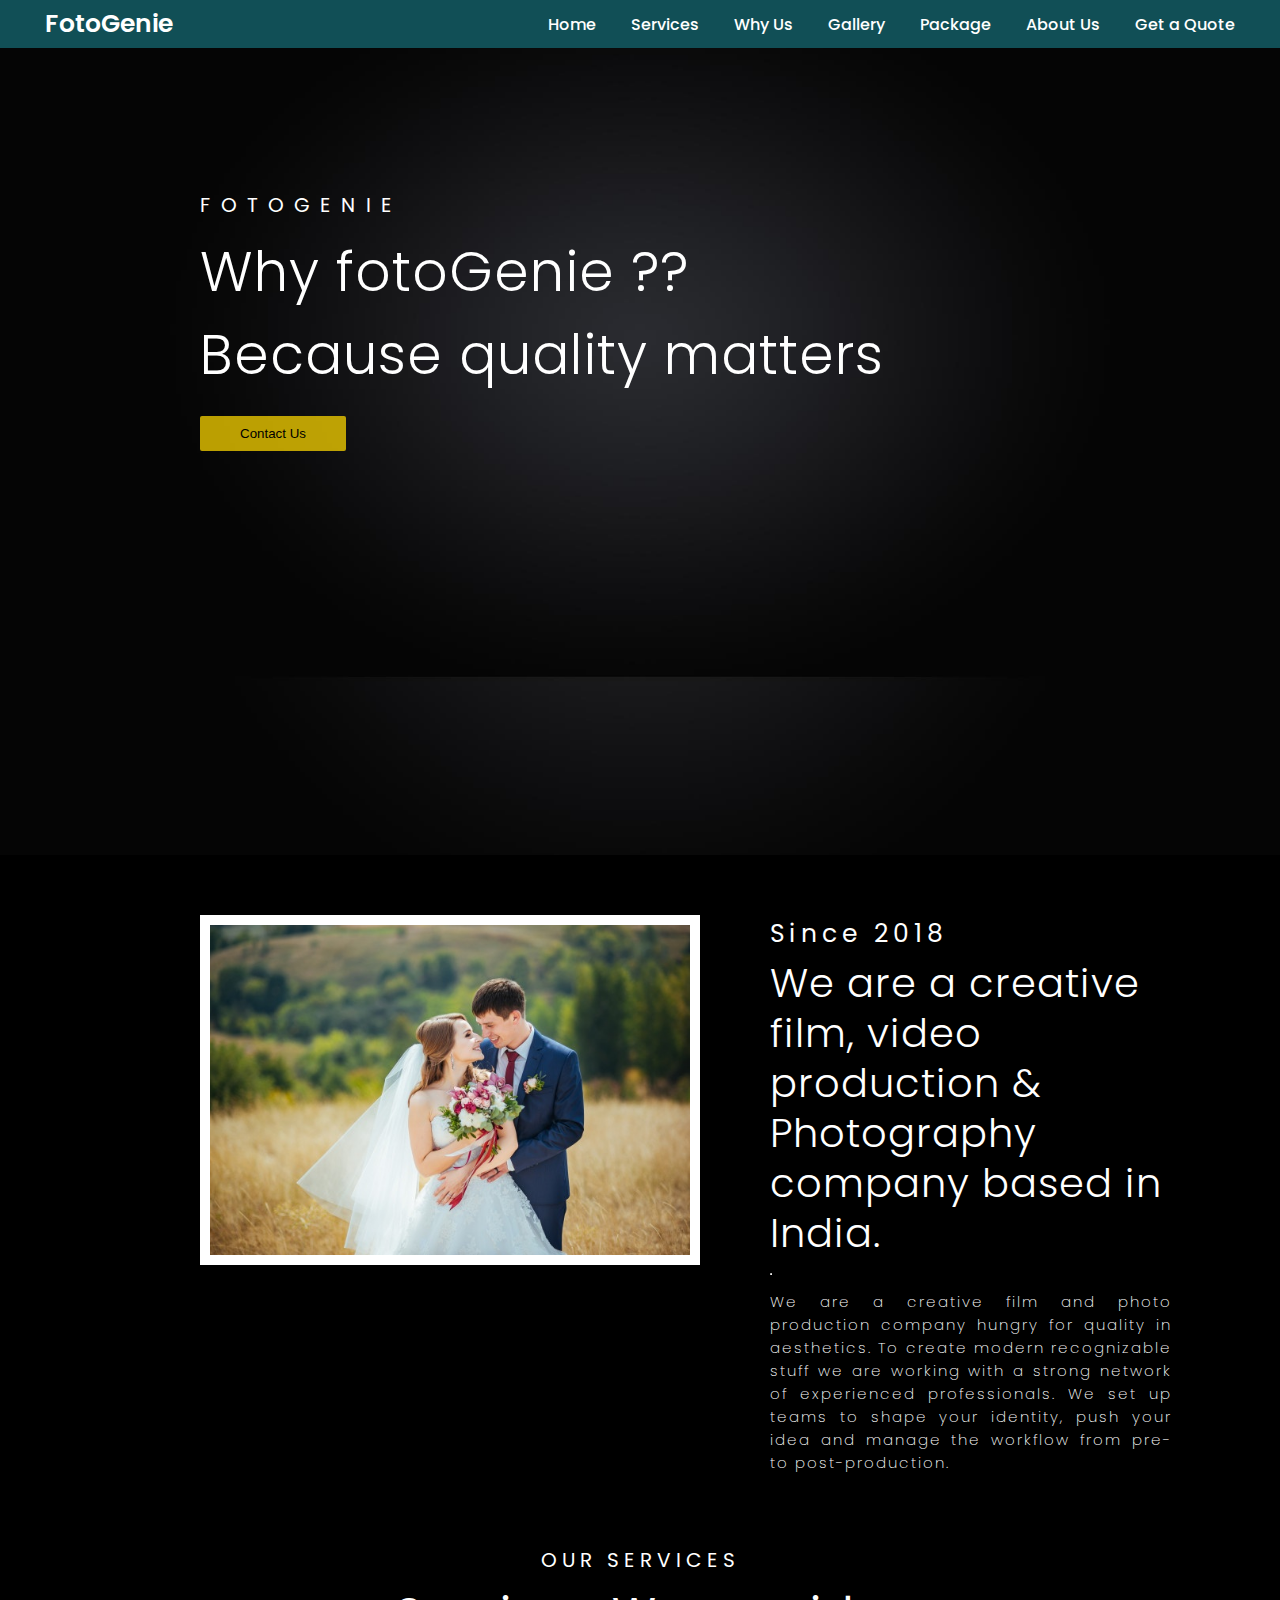
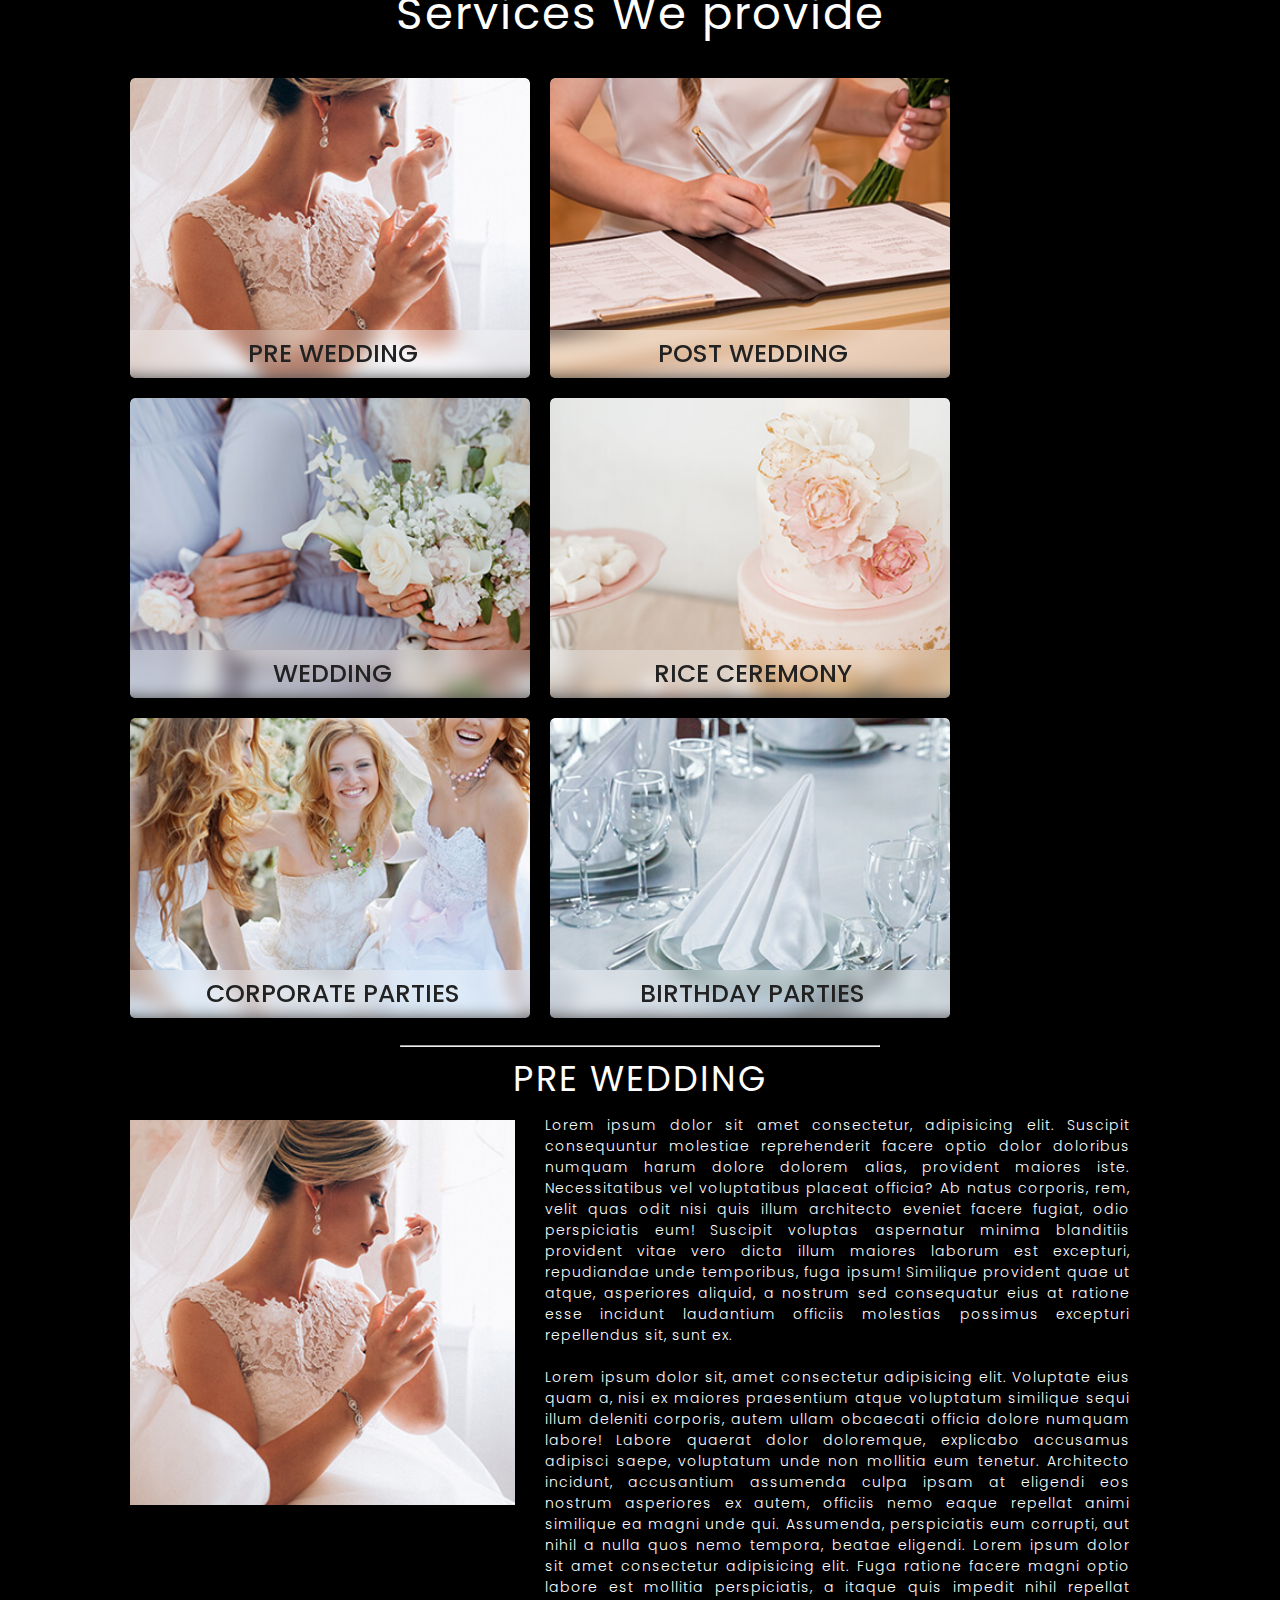
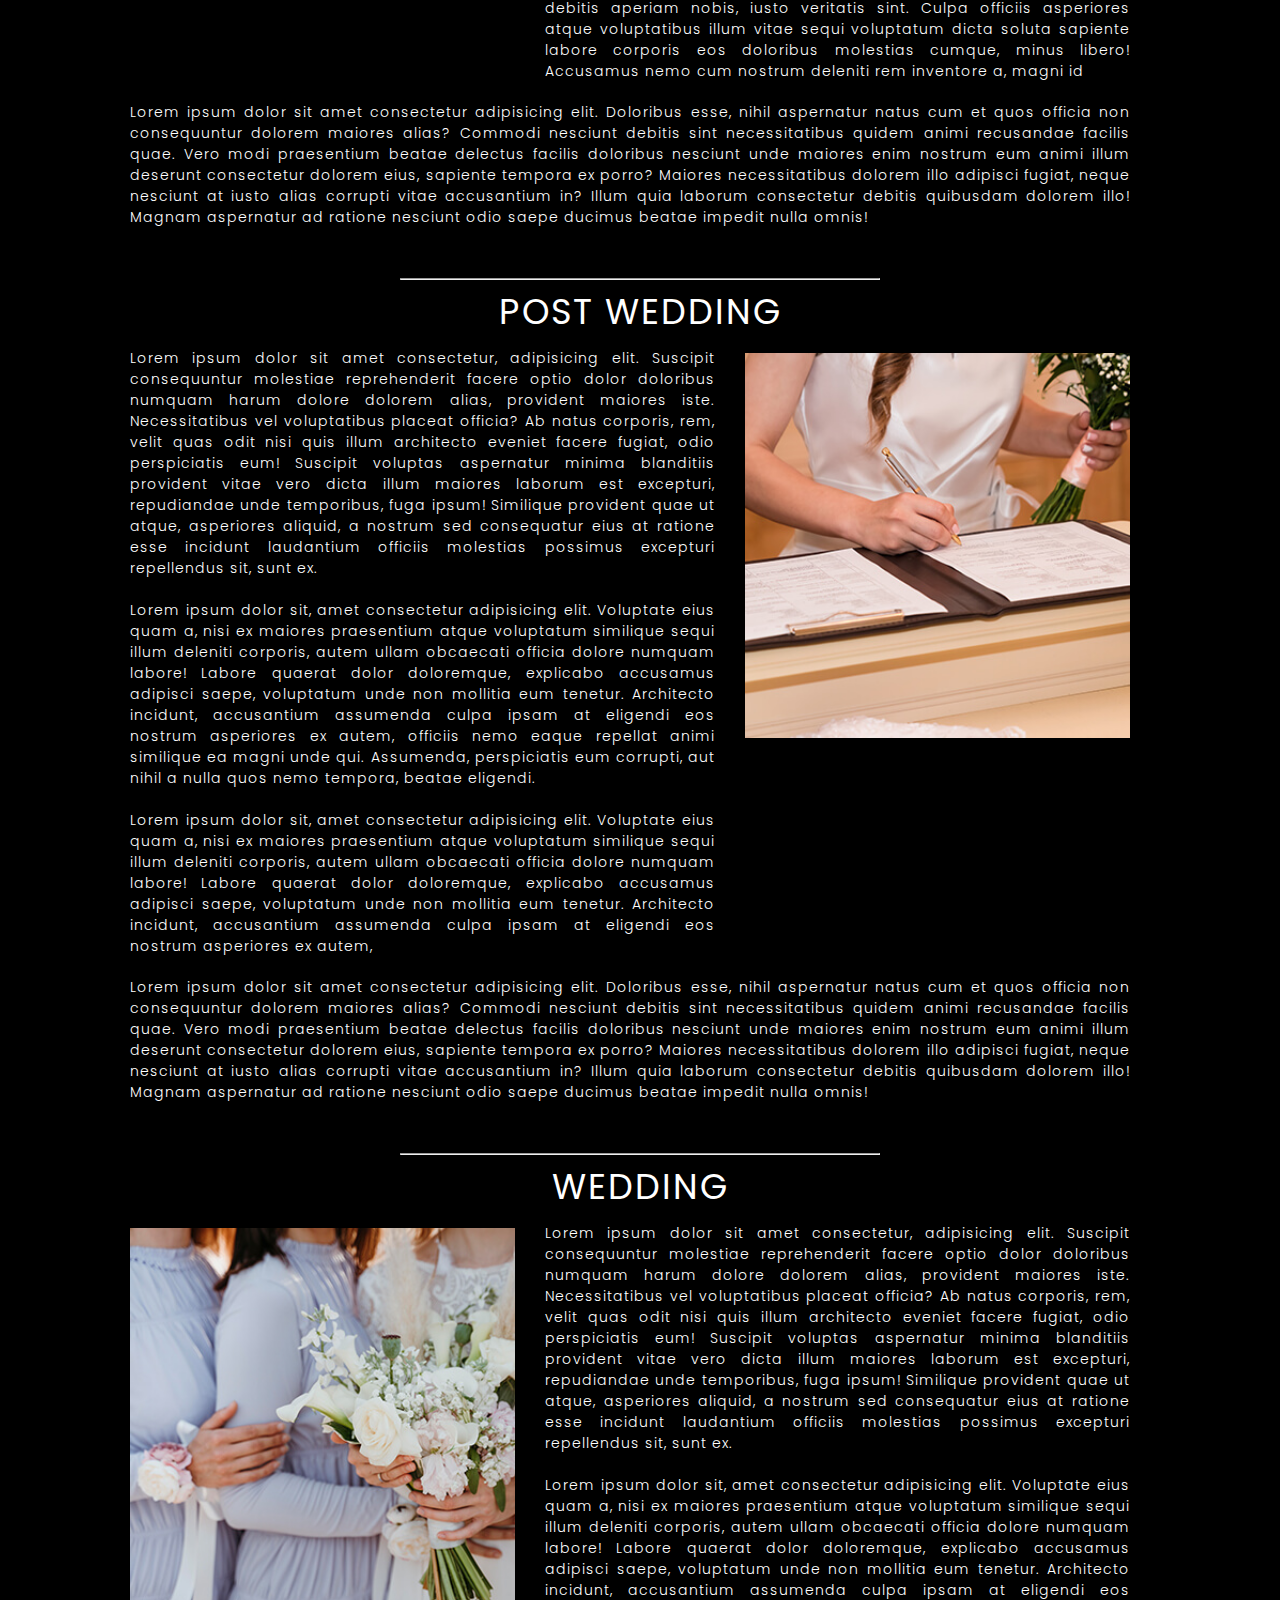
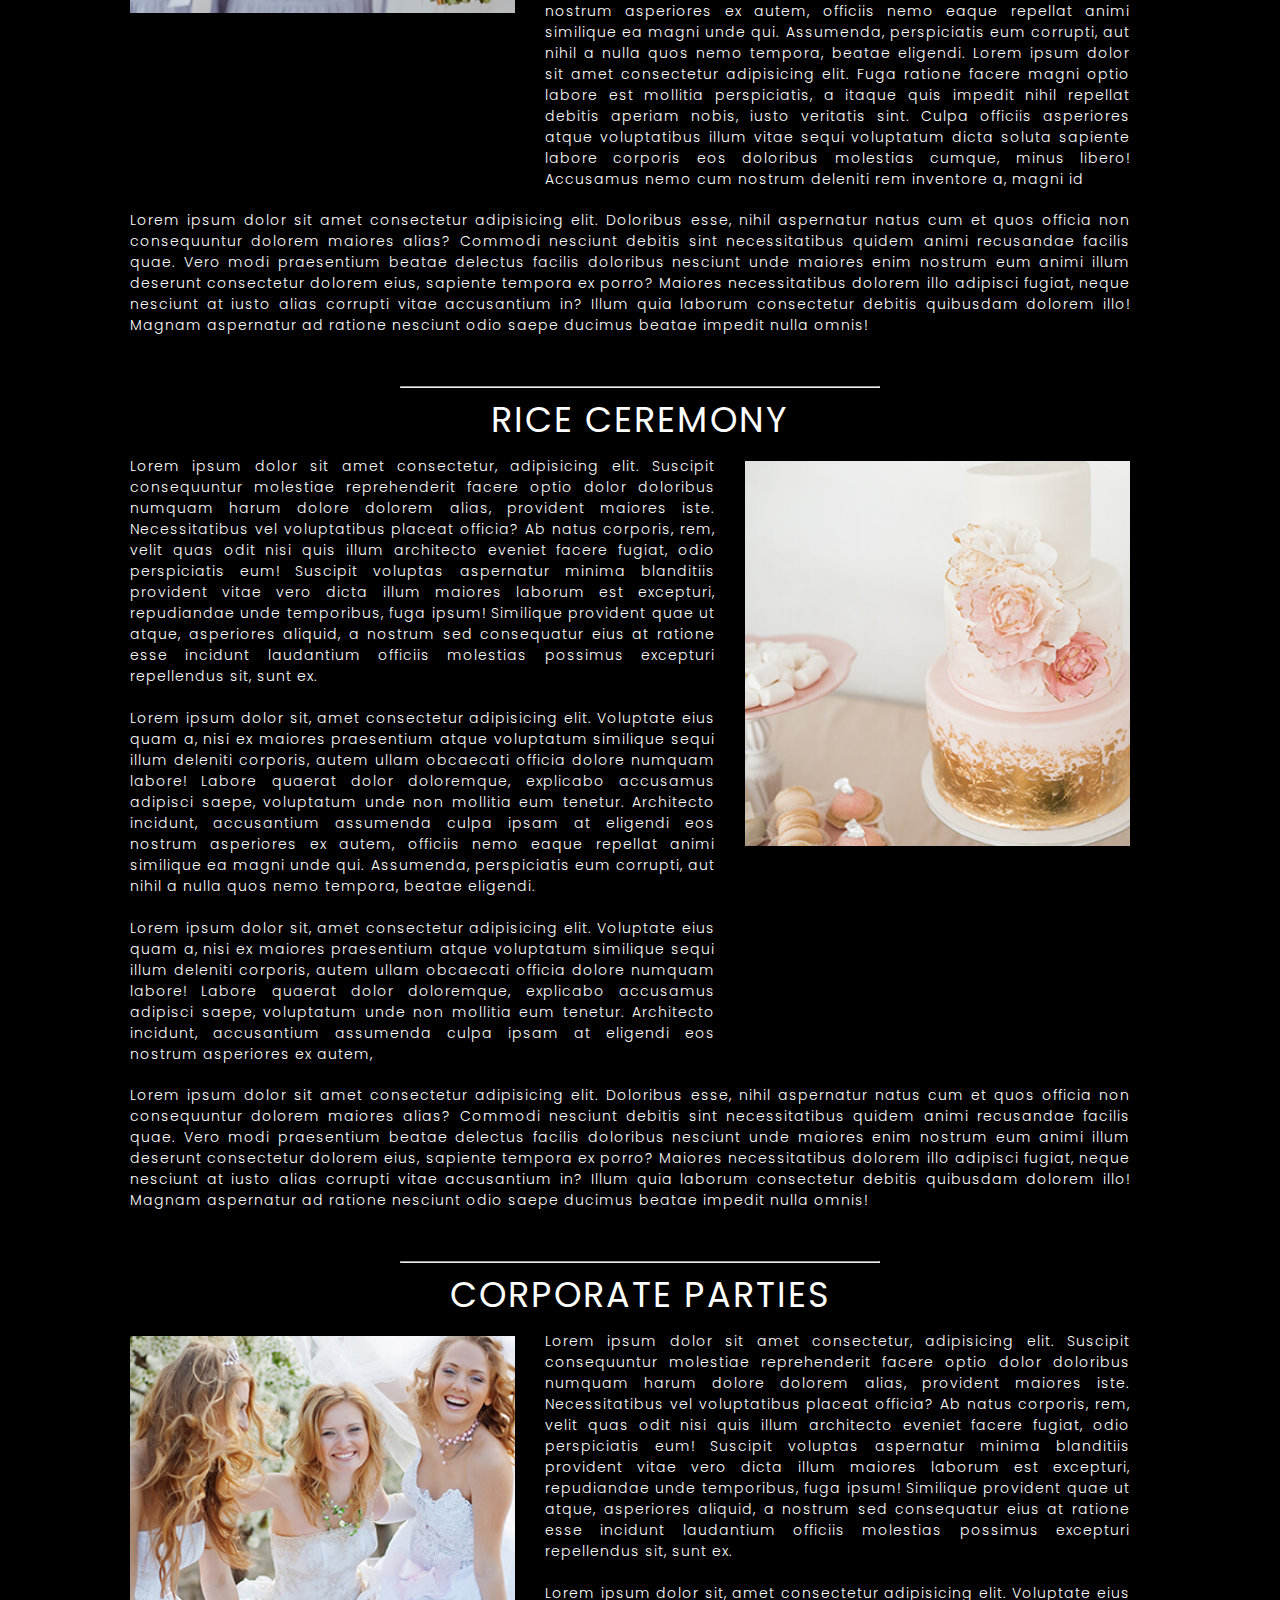
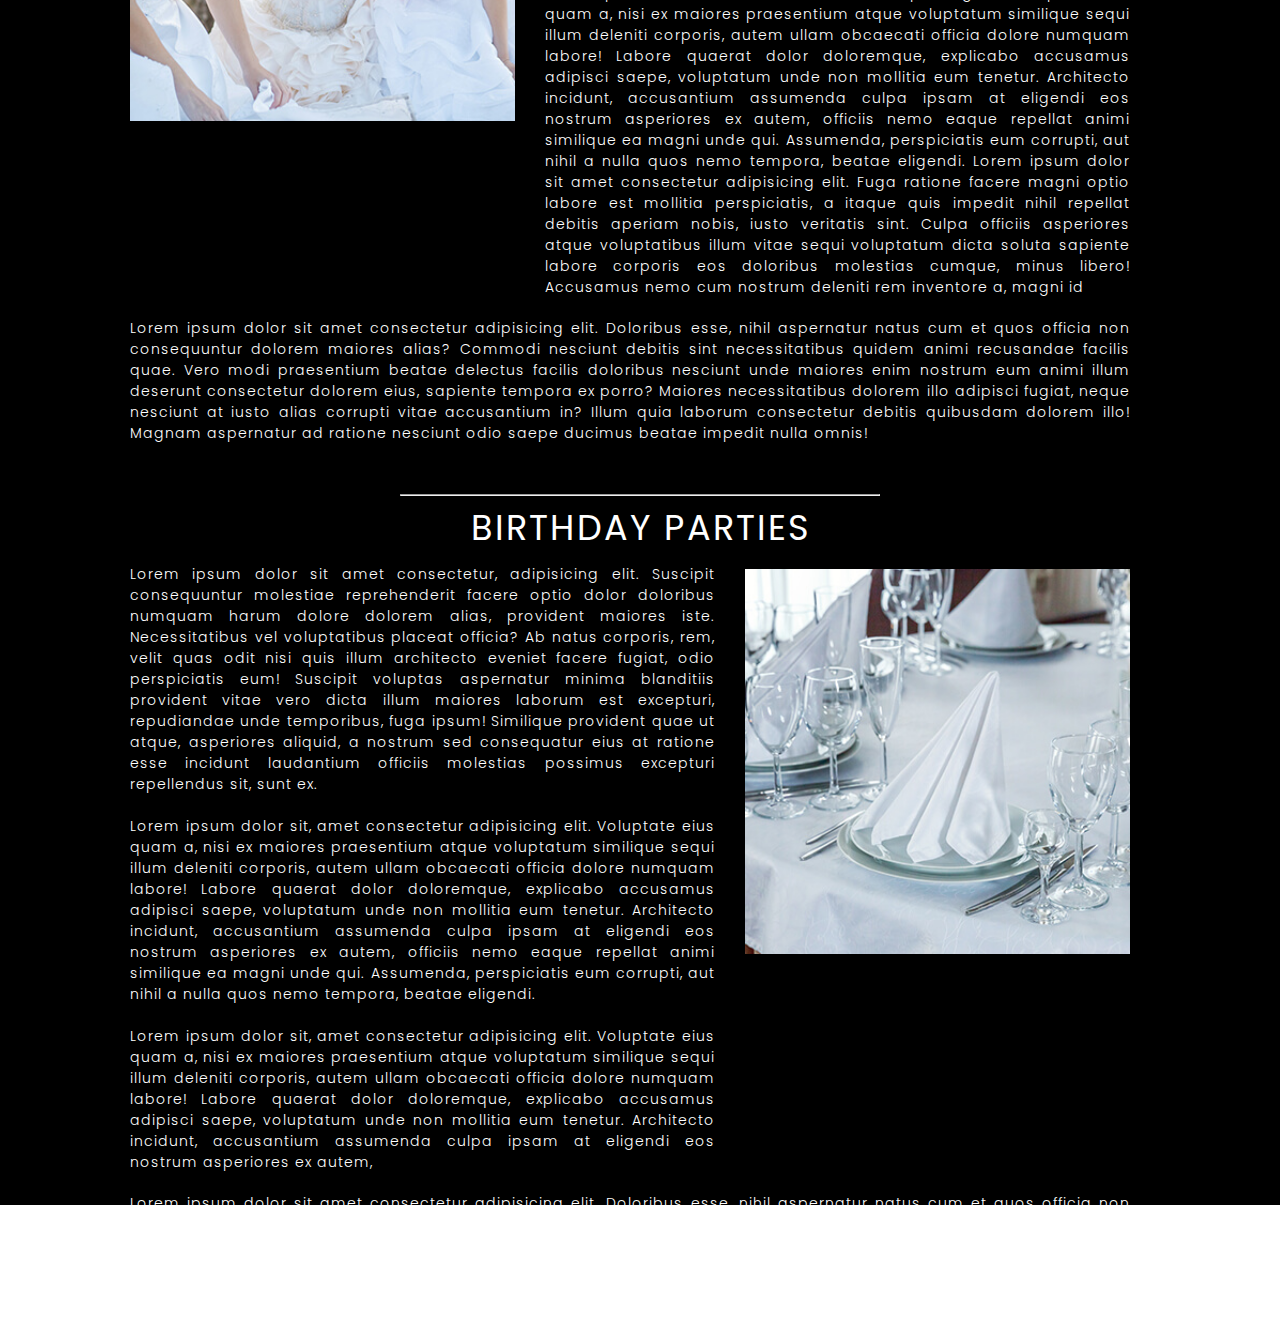
<file: services.html>
<!DOCTYPE html>
<html lang="en">
<head>
    <meta charset="UTF-8">
    <meta http-equiv="X-UA-Compatible" content="IE=edge">
    <meta name="viewport" content="width=device-width, initial-scale=1.0">
    <title>Home Page</title>
    <link rel="stylesheet" href="https://cdnjs.cloudflare.com/ajax/libs/font-awesome/6.4.0/css/all.min.css">
    <link rel="stylesheet" href="https://cdn.jsdelivr.net/npm/swiper@9/swiper-bundle.min.css" />
    <link rel="stylesheet" href="css/style.css">
    <link rel="stylesheet" href="https://unpkg.com/aos@next/dist/aos.css" />
</head>
<body>

    <!-- starting navbar -->

    <nav class="navbar">
        <div class="content">
            <div class="logo"><a href="index.html">FotoGenie</a></div>
            <ul class="menu-list">
                <div class="icon cancel-btn">
                    <i class="fas fa-times"></i>
                </div>
                <li><a href="index.html">Home</a></li>
                <li><a href="services.html">Services</a></li>
                <li><a href="why.html">Why Us</a></li>
                <li><a href="gallery.html">Gallery</a></li>
                <li><a href="package.html">Package</a></li>
                <!-- <li><a href="#">Our Story</a></li> -->
                <li><a href="about.html">About Us</a></li>
                <li><a href="#">Get a Quote</a></li>
            </ul>
            <div class="icon menu-btn">
                <i class="fas fa-bars"></i>
            </div>
        </div>
    </nav>

    <!-- end of navbar -->

    <!-- start intro section -->

    <div class="intro-section">

        <div class="intro-content">
            <p>fotoGenie</p>
            <h1>Why fotoGenie ?? <br> Because quality matters</h1>
            <button>Contact Us</button>
        </div>
        

    </div>

    <!-- end of intro section  -->

    <!-- start of short brief -->

    <div class="short-brief">
        <div class="left-image-br">
            <img src="images/port-img-3.jpg" alt="">
        </div>

        <div class="right-text">
            <p>Since 2018</p>
            <h1>We are a creative film, video production & Photography company based in India.</h1>
            <hr>
            <h4>We are a creative film and photo production company hungry for quality in aesthetics. To create modern recognizable stuff we are working with a strong network of experienced professionals. We set up teams to shape your identity, push your idea and manage the workflow from pre- to post-production.</h4>
        </div>
    </div>

    <!-- end of short brief -->

    <!-- start service summary -->

    <div class="services">
        <p class="paragraph">our services</p>
        <h1 class="header">Services We provide</h1>
        <div class="service-gallery">

            <div class="swiper-slide slide">
                <img src="images/service-1.jpg" alt="">
                <div class="content">
                    <h3>pre wedding</h3>
                    <p>Lorem ipsum dolor, sit amet consectetur adipisicing elit. 
                        Magnam magni sapiente molestias nostrum ipsa odit 
                        tempora vitae neque aperiam natus!</p>
                </div>
            </div>

            <div class="swiper-slide slide">
                <img src="images/service-2.jpg" alt="">
                <div class="content">
                    <h3>post wedding</h3>
                    <p>Lorem ipsum dolor, sit amet consectetur adipisicing elit. 
                        Magnam magni sapiente molestias nostrum ipsa odit 
                        tempora vitae neque aperiam natus!</p>
                </div>
            </div>

            <div class="swiper-slide slide">
                <img src="images/service-3.jpg" alt="">
                <div class="content">
                    <h3>wedding</h3>
                    <p>Lorem ipsum dolor, sit amet consectetur adipisicing elit. 
                        Magnam magni sapiente molestias nostrum ipsa odit 
                        tempora vitae neque aperiam natus!</p>
                </div>
            </div>


            <div class="swiper-slide slide">
                <img src="images/service-4.jpg" alt="">
                <div class="content">
                    <h3>rice ceremony</h3>
                    <p>Lorem ipsum dolor, sit amet consectetur adipisicing elit. 
                        Magnam magni sapiente molestias nostrum ipsa odit 
                        tempora vitae neque aperiam natus!</p>
                </div>
            </div>

            
            <div class="swiper-slide slide">
                <img src="images/service-5.jpg" alt="">
                <div class="content">
                    <h3>corporate parties</h3>
                    <p>Lorem ipsum dolor, sit amet consectetur adipisicing elit. 
                        Magnam magni sapiente molestias nostrum ipsa odit 
                        tempora vitae neque aperiam natus!</p>
                </div>
            </div>

            <div class="swiper-slide slide">
                <img src="images/service-6.jpg" alt="">
                <div class="content">
                    <h3>birthday parties</h3>
                    <p>Lorem ipsum dolor, sit amet consectetur adipisicing elit. 
                        Magnam magni sapiente molestias nostrum ipsa odit 
                        tempora vitae neque aperiam natus!</p>
                </div>
            </div>

        </div>
    </div>

    <!-- end of service summary -->

    <!-- start service details -->
    
    <div class="service-details">


        <div class="pre-wedding divider">
            <hr>
            <div class="left-heading">
                <p>pre wedding</p>
            </div>
            <div class="left-image-text">
                <img src="images/service-1.jpg" alt="">
                <h5>Lorem ipsum dolor sit amet consectetur, adipisicing elit. Suscipit consequuntur molestiae reprehenderit facere optio dolor doloribus numquam harum dolore dolorem alias, provident maiores iste. Necessitatibus vel voluptatibus placeat officia? Ab natus corporis, rem, velit quas odit nisi quis illum architecto eveniet facere fugiat, odio perspiciatis eum! Suscipit voluptas aspernatur minima blanditiis provident vitae vero dicta illum maiores laborum est excepturi, repudiandae unde temporibus, fuga ipsum! Similique provident quae ut atque, asperiores aliquid, a nostrum sed consequatur eius at ratione esse incidunt laudantium officiis molestias possimus excepturi repellendus sit, sunt ex.
                    <br>
                    <br>
                    Lorem ipsum dolor sit, amet consectetur adipisicing elit. Voluptate eius quam a, nisi ex maiores praesentium atque voluptatum similique sequi illum deleniti corporis, autem ullam obcaecati officia dolore numquam labore! Labore quaerat dolor doloremque, explicabo accusamus adipisci saepe, voluptatum unde non mollitia eum tenetur. Architecto incidunt, accusantium assumenda culpa ipsam at eligendi eos nostrum asperiores ex autem, officiis nemo eaque repellat animi similique ea magni unde qui. Assumenda, perspiciatis eum corrupti, aut nihil a nulla quos nemo tempora, beatae eligendi. Lorem ipsum dolor sit amet consectetur adipisicing elit. Fuga ratione facere magni optio labore est mollitia perspiciatis, a itaque quis impedit nihil repellat debitis aperiam nobis, iusto veritatis sint. Culpa officiis asperiores atque voluptatibus illum vitae sequi voluptatum dicta soluta sapiente labore corporis eos doloribus molestias cumque, minus libero! Accusamus nemo cum nostrum deleniti rem inventore a, magni id 
                
                </h5>
            </div>

            <div class="left-footer">
                <h5>Lorem ipsum dolor sit amet consectetur adipisicing elit. Doloribus esse, nihil aspernatur natus cum et quos officia non consequuntur dolorem maiores alias? Commodi nesciunt debitis sint necessitatibus quidem animi recusandae facilis quae. Vero modi praesentium beatae delectus facilis doloribus nesciunt unde maiores enim nostrum eum animi illum deserunt consectetur dolorem eius, sapiente tempora ex porro? Maiores necessitatibus dolorem illo adipisci fugiat, neque nesciunt at iusto alias corrupti vitae accusantium in? Illum quia laborum consectetur debitis quibusdam dolorem illo! Magnam aspernatur ad ratione nesciunt odio saepe ducimus beatae impedit nulla omnis!</h5>
            </div>
        </div>

        <div class="post-wedding divider">
            <hr>
            <div class="right-heading">
                <p>post wedding</p>
            </div>
            <div class="right-image-text">
                
                <h5>Lorem ipsum dolor sit amet consectetur, adipisicing elit. Suscipit consequuntur molestiae reprehenderit facere optio dolor doloribus numquam harum dolore dolorem alias, provident maiores iste. Necessitatibus vel voluptatibus placeat officia? Ab natus corporis, rem, velit quas odit nisi quis illum architecto eveniet facere fugiat, odio perspiciatis eum! Suscipit voluptas aspernatur minima blanditiis provident vitae vero dicta illum maiores laborum est excepturi, repudiandae unde temporibus, fuga ipsum! Similique provident quae ut atque, asperiores aliquid, a nostrum sed consequatur eius at ratione esse incidunt laudantium officiis molestias possimus excepturi repellendus sit, sunt ex.
                    <br>
                    <br>
                    Lorem ipsum dolor sit, amet consectetur adipisicing elit. Voluptate eius quam a, nisi ex maiores praesentium atque voluptatum similique sequi illum deleniti corporis, autem ullam obcaecati officia dolore numquam labore! Labore quaerat dolor doloremque, explicabo accusamus adipisci saepe, voluptatum unde non mollitia eum tenetur. Architecto incidunt, accusantium assumenda culpa ipsam at eligendi eos nostrum asperiores ex autem, officiis nemo eaque repellat animi similique ea magni unde qui. Assumenda, perspiciatis eum corrupti, aut nihil a nulla quos nemo tempora, beatae eligendi.

                    <br>
                    <br>
                    Lorem ipsum dolor sit, amet consectetur adipisicing elit. Voluptate eius quam a, nisi ex maiores praesentium atque voluptatum similique sequi illum deleniti corporis, autem ullam obcaecati officia dolore numquam labore! Labore quaerat dolor doloremque, explicabo accusamus adipisci saepe, voluptatum unde non mollitia eum tenetur. Architecto incidunt, accusantium assumenda culpa ipsam at eligendi eos nostrum asperiores ex autem, 
                
                </h5>

                <img src="images/service-2.jpg" alt="">

            </div>

            <div class="right-footer">
                <h5>Lorem ipsum dolor sit amet consectetur adipisicing elit. Doloribus esse, nihil aspernatur natus cum et quos officia non consequuntur dolorem maiores alias? Commodi nesciunt debitis sint necessitatibus quidem animi recusandae facilis quae. Vero modi praesentium beatae delectus facilis doloribus nesciunt unde maiores enim nostrum eum animi illum deserunt consectetur dolorem eius, sapiente tempora ex porro? Maiores necessitatibus dolorem illo adipisci fugiat, neque nesciunt at iusto alias corrupti vitae accusantium in? Illum quia laborum consectetur debitis quibusdam dolorem illo! Magnam aspernatur ad ratione nesciunt odio saepe ducimus beatae impedit nulla omnis!</h5>
            </div>
        </div>

        
        <div class="pre-wedding divider">
            <hr>
            <div class="left-heading">
                <p>wedding</p>
            </div>
            <div class="left-image-text">
                <img src="images/service-3.jpg" alt="">
                <h5>Lorem ipsum dolor sit amet consectetur, adipisicing elit. Suscipit consequuntur molestiae reprehenderit facere optio dolor doloribus numquam harum dolore dolorem alias, provident maiores iste. Necessitatibus vel voluptatibus placeat officia? Ab natus corporis, rem, velit quas odit nisi quis illum architecto eveniet facere fugiat, odio perspiciatis eum! Suscipit voluptas aspernatur minima blanditiis provident vitae vero dicta illum maiores laborum est excepturi, repudiandae unde temporibus, fuga ipsum! Similique provident quae ut atque, asperiores aliquid, a nostrum sed consequatur eius at ratione esse incidunt laudantium officiis molestias possimus excepturi repellendus sit, sunt ex.
                    <br>
                    <br>
                    Lorem ipsum dolor sit, amet consectetur adipisicing elit. Voluptate eius quam a, nisi ex maiores praesentium atque voluptatum similique sequi illum deleniti corporis, autem ullam obcaecati officia dolore numquam labore! Labore quaerat dolor doloremque, explicabo accusamus adipisci saepe, voluptatum unde non mollitia eum tenetur. Architecto incidunt, accusantium assumenda culpa ipsam at eligendi eos nostrum asperiores ex autem, officiis nemo eaque repellat animi similique ea magni unde qui. Assumenda, perspiciatis eum corrupti, aut nihil a nulla quos nemo tempora, beatae eligendi. Lorem ipsum dolor sit amet consectetur adipisicing elit. Fuga ratione facere magni optio labore est mollitia perspiciatis, a itaque quis impedit nihil repellat debitis aperiam nobis, iusto veritatis sint. Culpa officiis asperiores atque voluptatibus illum vitae sequi voluptatum dicta soluta sapiente labore corporis eos doloribus molestias cumque, minus libero! Accusamus nemo cum nostrum deleniti rem inventore a, magni id 
                
                </h5>
            </div>

            <div class="left-footer">
                <h5>Lorem ipsum dolor sit amet consectetur adipisicing elit. Doloribus esse, nihil aspernatur natus cum et quos officia non consequuntur dolorem maiores alias? Commodi nesciunt debitis sint necessitatibus quidem animi recusandae facilis quae. Vero modi praesentium beatae delectus facilis doloribus nesciunt unde maiores enim nostrum eum animi illum deserunt consectetur dolorem eius, sapiente tempora ex porro? Maiores necessitatibus dolorem illo adipisci fugiat, neque nesciunt at iusto alias corrupti vitae accusantium in? Illum quia laborum consectetur debitis quibusdam dolorem illo! Magnam aspernatur ad ratione nesciunt odio saepe ducimus beatae impedit nulla omnis!</h5>
            </div>
        </div>

        <div class="post-wedding divider">
            <hr>
            <div class="right-heading">
                <p>rice ceremony</p>
            </div>
            <div class="right-image-text">
                
                <h5>Lorem ipsum dolor sit amet consectetur, adipisicing elit. Suscipit consequuntur molestiae reprehenderit facere optio dolor doloribus numquam harum dolore dolorem alias, provident maiores iste. Necessitatibus vel voluptatibus placeat officia? Ab natus corporis, rem, velit quas odit nisi quis illum architecto eveniet facere fugiat, odio perspiciatis eum! Suscipit voluptas aspernatur minima blanditiis provident vitae vero dicta illum maiores laborum est excepturi, repudiandae unde temporibus, fuga ipsum! Similique provident quae ut atque, asperiores aliquid, a nostrum sed consequatur eius at ratione esse incidunt laudantium officiis molestias possimus excepturi repellendus sit, sunt ex.
                    <br>
                    <br>
                    Lorem ipsum dolor sit, amet consectetur adipisicing elit. Voluptate eius quam a, nisi ex maiores praesentium atque voluptatum similique sequi illum deleniti corporis, autem ullam obcaecati officia dolore numquam labore! Labore quaerat dolor doloremque, explicabo accusamus adipisci saepe, voluptatum unde non mollitia eum tenetur. Architecto incidunt, accusantium assumenda culpa ipsam at eligendi eos nostrum asperiores ex autem, officiis nemo eaque repellat animi similique ea magni unde qui. Assumenda, perspiciatis eum corrupti, aut nihil a nulla quos nemo tempora, beatae eligendi.

                    <br>
                    <br>
                    Lorem ipsum dolor sit, amet consectetur adipisicing elit. Voluptate eius quam a, nisi ex maiores praesentium atque voluptatum similique sequi illum deleniti corporis, autem ullam obcaecati officia dolore numquam labore! Labore quaerat dolor doloremque, explicabo accusamus adipisci saepe, voluptatum unde non mollitia eum tenetur. Architecto incidunt, accusantium assumenda culpa ipsam at eligendi eos nostrum asperiores ex autem, 
                
                </h5>

                <img src="images/service-4.jpg" alt="">

            </div>

            <div class="right-footer">
                <h5>Lorem ipsum dolor sit amet consectetur adipisicing elit. Doloribus esse, nihil aspernatur natus cum et quos officia non consequuntur dolorem maiores alias? Commodi nesciunt debitis sint necessitatibus quidem animi recusandae facilis quae. Vero modi praesentium beatae delectus facilis doloribus nesciunt unde maiores enim nostrum eum animi illum deserunt consectetur dolorem eius, sapiente tempora ex porro? Maiores necessitatibus dolorem illo adipisci fugiat, neque nesciunt at iusto alias corrupti vitae accusantium in? Illum quia laborum consectetur debitis quibusdam dolorem illo! Magnam aspernatur ad ratione nesciunt odio saepe ducimus beatae impedit nulla omnis!</h5>
            </div>
        </div>

        
        <div class="pre-wedding divider">
            <hr>
            <div class="left-heading">
                <p>corporate parties</p>
            </div>
            <div class="left-image-text">
                <img src="images/service-5.jpg" alt="">
                <h5>Lorem ipsum dolor sit amet consectetur, adipisicing elit. Suscipit consequuntur molestiae reprehenderit facere optio dolor doloribus numquam harum dolore dolorem alias, provident maiores iste. Necessitatibus vel voluptatibus placeat officia? Ab natus corporis, rem, velit quas odit nisi quis illum architecto eveniet facere fugiat, odio perspiciatis eum! Suscipit voluptas aspernatur minima blanditiis provident vitae vero dicta illum maiores laborum est excepturi, repudiandae unde temporibus, fuga ipsum! Similique provident quae ut atque, asperiores aliquid, a nostrum sed consequatur eius at ratione esse incidunt laudantium officiis molestias possimus excepturi repellendus sit, sunt ex.
                    <br>
                    <br>
                    Lorem ipsum dolor sit, amet consectetur adipisicing elit. Voluptate eius quam a, nisi ex maiores praesentium atque voluptatum similique sequi illum deleniti corporis, autem ullam obcaecati officia dolore numquam labore! Labore quaerat dolor doloremque, explicabo accusamus adipisci saepe, voluptatum unde non mollitia eum tenetur. Architecto incidunt, accusantium assumenda culpa ipsam at eligendi eos nostrum asperiores ex autem, officiis nemo eaque repellat animi similique ea magni unde qui. Assumenda, perspiciatis eum corrupti, aut nihil a nulla quos nemo tempora, beatae eligendi. Lorem ipsum dolor sit amet consectetur adipisicing elit. Fuga ratione facere magni optio labore est mollitia perspiciatis, a itaque quis impedit nihil repellat debitis aperiam nobis, iusto veritatis sint. Culpa officiis asperiores atque voluptatibus illum vitae sequi voluptatum dicta soluta sapiente labore corporis eos doloribus molestias cumque, minus libero! Accusamus nemo cum nostrum deleniti rem inventore a, magni id 
                
                </h5>
            </div>

            <div class="left-footer">
                <h5>Lorem ipsum dolor sit amet consectetur adipisicing elit. Doloribus esse, nihil aspernatur natus cum et quos officia non consequuntur dolorem maiores alias? Commodi nesciunt debitis sint necessitatibus quidem animi recusandae facilis quae. Vero modi praesentium beatae delectus facilis doloribus nesciunt unde maiores enim nostrum eum animi illum deserunt consectetur dolorem eius, sapiente tempora ex porro? Maiores necessitatibus dolorem illo adipisci fugiat, neque nesciunt at iusto alias corrupti vitae accusantium in? Illum quia laborum consectetur debitis quibusdam dolorem illo! Magnam aspernatur ad ratione nesciunt odio saepe ducimus beatae impedit nulla omnis!</h5>
            </div>
        </div>

        <div class="post-wedding divider">
            <hr>
            <div class="right-heading">
                <p>birthday parties</p>
            </div>
            <div class="right-image-text">
                
                <h5>Lorem ipsum dolor sit amet consectetur, adipisicing elit. Suscipit consequuntur molestiae reprehenderit facere optio dolor doloribus numquam harum dolore dolorem alias, provident maiores iste. Necessitatibus vel voluptatibus placeat officia? Ab natus corporis, rem, velit quas odit nisi quis illum architecto eveniet facere fugiat, odio perspiciatis eum! Suscipit voluptas aspernatur minima blanditiis provident vitae vero dicta illum maiores laborum est excepturi, repudiandae unde temporibus, fuga ipsum! Similique provident quae ut atque, asperiores aliquid, a nostrum sed consequatur eius at ratione esse incidunt laudantium officiis molestias possimus excepturi repellendus sit, sunt ex.
                    <br>
                    <br>
                    Lorem ipsum dolor sit, amet consectetur adipisicing elit. Voluptate eius quam a, nisi ex maiores praesentium atque voluptatum similique sequi illum deleniti corporis, autem ullam obcaecati officia dolore numquam labore! Labore quaerat dolor doloremque, explicabo accusamus adipisci saepe, voluptatum unde non mollitia eum tenetur. Architecto incidunt, accusantium assumenda culpa ipsam at eligendi eos nostrum asperiores ex autem, officiis nemo eaque repellat animi similique ea magni unde qui. Assumenda, perspiciatis eum corrupti, aut nihil a nulla quos nemo tempora, beatae eligendi.

                    <br>
                    <br>
                    Lorem ipsum dolor sit, amet consectetur adipisicing elit. Voluptate eius quam a, nisi ex maiores praesentium atque voluptatum similique sequi illum deleniti corporis, autem ullam obcaecati officia dolore numquam labore! Labore quaerat dolor doloremque, explicabo accusamus adipisci saepe, voluptatum unde non mollitia eum tenetur. Architecto incidunt, accusantium assumenda culpa ipsam at eligendi eos nostrum asperiores ex autem, 
                
                </h5>

                <img src="images/service-6.jpg" alt="">

            </div>

            <div class="right-footer">
                <h5>Lorem ipsum dolor sit amet consectetur adipisicing elit. Doloribus esse, nihil aspernatur natus cum et quos officia non consequuntur dolorem maiores alias? Commodi nesciunt debitis sint necessitatibus quidem animi recusandae facilis quae. Vero modi praesentium beatae delectus facilis doloribus nesciunt unde maiores enim nostrum eum animi illum deserunt consectetur dolorem eius, sapiente tempora ex porro? Maiores necessitatibus dolorem illo adipisci fugiat, neque nesciunt at iusto alias corrupti vitae accusantium in? Illum quia laborum consectetur debitis quibusdam dolorem illo! Magnam aspernatur ad ratione nesciunt odio saepe ducimus beatae impedit nulla omnis!</h5>
            </div>
        </div>



    </div>

    <!-- end of servie details -->


    
<script src="https://cdn.jsdelivr.net/npm/swiper@9/swiper-bundle.min.js"></script>
<script src="js/script.js"></script>
<script src="https://unpkg.com/aos@next/dist/aos.js"></script>
<script>
    AOS.init({
    offset: 200,
    duration: 1000,
    });
</script>
</body>
</html>
</file>
<file: css/style.css>
@import url('https://fonts.googleapis.com/css2?family=Poppins:wght@100;200;300;400;500;600;700;800;900&display=swap');


:root{
    --pink:#ef5777;
    --white:#fff;
    --black:#222;
    --transparent-white:rgba(255,255,255,.3);
    --border:.2rem solid var(--black);
    --box-shadow: 0 .5rem 1.5rem rgba(0,0,0,.1);

}

*{
    margin: 0;
    padding: 0;
    box-sizing: border-box;
    /* font-family: 'Poppins', sans-serif; */
}

/* start of navbar design */

.content {
    max-width: 1250px;
    margin: auto;
    padding: 0px 30px;
}
.navbar {
    position: fixed;
    z-index: 999;
    width: 100%;
    padding: 5px 0px;
    background: rgb(17, 79, 86);
    transition: all 0.3s ease;
}

.navbar.sticky{
    padding: 5px 0px;
    background: rgb(2, 41, 45);
}


.navbar .content{
    display: flex;
    align-items: center;
    justify-content: space-between;
}

.navbar .logo a{
    color: #fff;
    font-size: 25px;
    font-weight: 600;
    text-decoration: none;
    font-family: 'Poppins', sans-serif;
}

.navbar .menu-list {
    display: inline-flex;
}

.menu-list li {
    list-style: none;
}

.menu-list li a{
    color: #fff;
    font-size: 16px;
    font-weight: 500;
    margin-left: 35px;
    text-decoration: none;
    transition: 0.3s;
    font-family: 'Poppins',sans-serif;
}

.menu-list li a:hover {
    color:rgba(255, 255, 0, 0.829);
    transform: scale(1.3)
}


.icon {
    color: #fff;
    font-size: 20px;
    cursor: pointer;
    display: none;
}

.icon .cancel-btn {
    position: absolute;
    right: 30px;
    top: 20px;
}

/* end of navbar */

/* start of the banner */

.banner {
    padding-top: 50px;
    height: 97vh;
    background: url("../images/abstract-gradient-neon-lights.jpg") no-repeat;
    background-size: cover;
    background-position: center;
    background-attachment: fixed;
    font-family: 'Poppins',sans-serif;
    display: flex;
    justify-content: space-evenly;

}

.banner .left-text{
    width: 55%;
}

.banner .left-text h1{
    padding-left: 100px;
    padding-top: 120px;
    font-weight: 250;
    font-size: 50px;
    color:#fff;
    line-height: 60px;
}

.banner .left-text span{
    color: gold;
}


.banner .left-text p{
    margin-top: 5px;
    padding-left: 100px;
    font-size: 16px;
    letter-spacing: 1px;
    color: #fff;
    font-weight: 300;
}

.banner .left-text button{
    margin-left: 100px;
    margin-top: 10px;
    padding: 10px 30px;
    text-decoration: none;
    border: none;
    border-radius: 2px;
    background-color: rgba(255, 217, 0, 0.731);
    font-weight: 500;
}

.banner .right-img{
    width: 45%;
    display: inline-block;
}

.banner .right-img img{
    border-radius: 5px;
    object-fit: cover;
}

.banner .right-img .banner-img1{
    width: 500px;
    height: 300px;
    position: relative;
    top: 7px;
    left: 70px;
}

.banner .right-img .banner-img2{
    position: relative;
    width: 400px;
    height: 300px;
    top: 32px;
    left: -20px;
}

.banner .right-img .banner-img3{
    width: 300px;
    height: 270px;
    position: relative;
    bottom: 245px;
    left: 380px;

}



/* end of the banner */


/* start of first slider */

.main-slider{
    max-width: 100vw;
    background-color: black;
    overflow-x: hidden;
    /* height: 70vh; */
}

.main-container{
    background-color: #292929;
    display: grid;
    place-items: center;
    min-height: 100vh;
}

.main-slider h1 {
    padding-top: 5px;
    font-size: 25px;
    text-align: center;
    text-transform: uppercase;
    color: rgba(255, 166, 0, 0.717);
}

.main-slider .swiper {
    width: 100%;
}

.main-slider .image__wrapper {
    width: 100%;
    position: relative;
    padding-top: 56.25%;
}

.main-slider .image__wrapper img {
    position: absolute;
    top: 0;
    left: 0;
    width: 100%;
    /* height: 100%; */
    object-fit: cover;
    object-position: center top;
}

/* end of first slider */



/* start of the photographer */

.photographer{
    height: 90vh;
    background-color:black;
    display: flex;
    align-items: center;
    justify-content: space-evenly;
    font-family: 'Poppins',sans-serif;
    
}

.photographer .left-text{
    width: 650px;
    padding-left: 100px;
}

.photographer .left-text p{
    color: rgba(255, 217, 0, 0.731);
    font-size: 35px;

}

.photographer .left-text h1{
    color:#fff;
    font-size: 47px;
    letter-spacing: 3px;
    font-weight: 300;
    margin-bottom: 10px;

}

.photographer .left-text button {

  margin-top: 10px;
  padding: 10px 30px;
  text-decoration: none;
  border: none;
  border-radius: 2px;
  background-color: rgba(255, 217, 0, 0.731);

}

.photographer .right-img {
    display: grid;
    grid-template-columns: auto auto;
    padding: 20px;
    gap: 50px;
    align-items: center;
    margin: 30px;
    transition: 0.3s;
    object-fit: cover;
    
}


.photographer .right-img:hover {
 
    transform: scale(1.1);
    z-index: 2;
}

.photographer .right-img img {
    width: 300px;
    height: 200px;
    border-radius: 5px;
}

.photographer .right-img .img1 {
   position: relative;
   top: 50px;
}

.photographer .right-img .img3 {
    position: relative;
    top: 50px;
 }

/* end of the photographer */


/* start of second slider */

.second-slider {

    height: 70vh;
    background-color: black;
    font-family: 'Poppins',sans-serif;
}

.img_box img {
    max-width: 100%;
}

.second-slider .container {
    margin: 0 auto;
}

.second-slider .swiper {
  width: 100%;
  height: 100%;
}


.second-slider .swiper-slide {
    text-align: center;
    font-size: 18px;
    background: #fff;
    display: flex;
    justify-content: center;
    align-items: center;
  }

.second-slider .swiper-slide img {
    display: block;
    width: 100%;
    height: 100%;
    object-fit: cover;
  }

.second-slider p{
    color: rgba(255, 217, 0, 0.731);
    text-align: center;
    text-transform: uppercase;
    font-size: 20px;
}

.second-slider h1{
    color: white;
    text-align: center;
    text-transform: capitalize;
    font-size: 40px;
    font-weight: 300;
    margin-bottom: 10px;
}

/* end of second of slider */


/* start second gallery */

.second-gallery{
    height: 120vh;
    background: black;
    display: flex;
    font-family: 'Poppins',sans-serif;
    
}

.second-gallery .text-box{
    width: 30%;
    padding-left: 50px;

}

.second-gallery .text-box p{
    color: rgba(255, 217, 0, 0.731);
    font-size: 20px

}

.second-gallery .text-box h1{
    color:#fff;
    font-size: 30px;
    letter-spacing: 3px;
    font-weight: 300;
    margin-bottom: 10px;

}

.second-gallery .text-box button {
    
  margin-top: 10px;
  padding: 10px 30px;
  text-decoration: none;
  border: none;
  border-radius: 2px;
  background-color: rgba(255, 217, 0, 0.731);
}

.second-gallery .image-box{ 
    width: 70%;
    padding-top: 30px;
    display: grid;
    grid-template-columns: auto auto;
    gap: 5px;
    justify-content: space-evenly;

}

.second-gallery  img{
    height: 250px;
    width: 350px;
    border-radius: 5px;
    filter: grayscale(100%);
}

.second-gallery img:hover{
   
    filter: grayscale(0%);
}

.second-gallery .img1, .img2, .img5, .img6 {
    position: relative;
    left: 60px;
}

.second-gallery .img8{
    position: relative;
    left: 70px;
    top: 20px;
    
}

.second-gallery button {
    position: relative;
    top : 20px;
    left: 90px;
}

/* end of second gallery   */

/* start third slider */

.third-slider{
    height: 80vh;
    background-color: bisque;
}

.third-slider .swiper {
    width: 100%;
    height: 100%;
  }

.third-slider .swiper-slide {
    text-align: center;
    font-size: 18px;
    background: #fff;
    display: flex;
    justify-content: center;
    align-items: center;
  }

.third-slider .swiper-slide img {
    display: block;
    width: 100%;
    height: 100%;
    object-fit: cover;
  }

/* end of third slider */

/* start of showcase */

.show-case{
    height: 100vh;
    display: flex;
    background-color: black;
    align-items: center;
    font-family: 'Poppins',sans-serif;
}

.show-case .left-image{
    display: grid;
    grid-template-columns: auto auto;
    width: 600px;
    padding-left: 100px;
}


.show-case .left-image .sh-img1{
    position: relative;
    height: 600px;
    width: 400px;
}

.show-case .left-image .sh-img2{
    position: relative;
    height: 400px;
    width: 300px;
    top: 230px;
    left: -130px;
}

.show-case .right-text{
   width: 600px;
}

.show-case .right-text p{
    color: rgba(255, 217, 0, 0.731);
    padding-left: 180px;
    text-transform: uppercase;
    font-size: 20px;
 }

 .show-case .right-text h1{
    color: #fff;
    padding-left: 180px;
    font-size: 40px;
    font-weight: 300;
    letter-spacing: 2px;
    line-height: 45px;
    padding-top: 15px;
    text-align: justify;
 }

 .show-case .right-text h4{
    color: #fff;
    padding-left: 180px;
    font-size: 15px;
    font-weight: 200;
    padding-top: 15px;
    text-align: justify;
 }

 .show-case .right-text button {
    
    margin-top: 10px;
    margin-left: 180px;
    padding: 10px 20px;
    text-decoration: none;
    border: none;
    border-radius: 2px;
    background-color: rgba(255, 217, 0, 0.731);
  }

/* end of showcase */

/* start of listing */

.listing {
    height: 30vh;
    background-color: rgba(0, 0, 0, 0.925);
    display: flex;
    font-family: 'Poppins',sans-serif;
}

.listing .list-1 p{
    color:  rgba(255, 217, 0, 0.731);
    font-size: 20px;
    padding-left: 70px;
    padding-top: 20px;
    text-transform: uppercase;

}

.listing .list-1 h1{
    color: #fff;
    font-size: 35px;
    padding-left: 70px;
    padding-top: 20px;
    text-transform: capitalize;
    font-weight: 400;

}

.listing .list-2 button{
    margin-top: 75px;
    margin-left: 500px;
    padding: 10px 40px;
    text-decoration: none;
    border: none;
    border-radius: 2px;
    background-color: rgba(255, 217, 0, 0.731);

}

.listing .list-3 {
    display: flex;
}

.listing-child {
    background-color: rgba(0, 0, 0, 0.925);
    display: flex;
    font-family: 'Poppins',sans-serif;
}

.listing-child p {
    
    color:  rgba(255, 217, 0, 0.731);
    font-size: 20px;
    padding-left: 75px;
    padding-top: 20px;
    text-transform: uppercase;
    text-align: left;
}

.listing-child h4 {
    color: #fff;
    font-size: 16px;
    font-weight: 200;
    padding: 10px 70px;
    margin: 5px 5px;
    text-align: justify;
    margin-bottom: 40px;

}
/* end of listing */

/* start contact */

.contact {
    font-family: 'Poppins',sans-serif;
    height: 35vh;
    background-color: rgba(0, 0, 0, 0.884);
}

/* end of contact */
.contact {
    display: grid;
    grid-template-columns: auto;
    align-items: center;
    justify-content: center;
}
.contact p {
    color: #fff;
    font-size: 35px;
}

/* Services Part Starts here */

/* start intro page */

.intro-section{
    padding-top: 50px;
    height: 95vh;
    background: url("../images/banner-3.jpg") no-repeat;
    background-size: cover;
    background-position: center;
    background-attachment: fixed;
    font-family: 'Poppins',sans-serif;
    display: flex;
    /* justify-content: space-evenly; */
}


.intro-section .intro-content{
    padding-left: 200px;
    padding-top: 140px;
}

.intro-section .intro-content p {
    color: white;
    text-transform: uppercase;
    font-size: 20px;
    margin-bottom: 10px;
    letter-spacing: 10px;
}

.intro-section .intro-content h1 {
    color: white;
    font-size: 55px;
    font-weight: 300;
    letter-spacing: 1px;
    margin-bottom: 20px;
}

.intro-section .intro-content button {
    padding: 10px 40px;
    text-decoration: none;
    border: none;
    border-radius: 2px;
    background-color: rgba(255, 217, 0, 0.731);
}


/* end of intro page */

/* start of the short brief  */

.short-brief{
    height: 75vh;
    background-color: black;
    display: flex;
    font-family: 'Poppins',sans-serif;
  
}


.short-brief .left-image-br {
    padding-top: 60px;
    padding-left: 200px;
}

.short-brief .left-image-br img {
    object-fit: cover;
    width: 500px;
    height: 350px;
    border: 10px solid white;
}

.short-brief .right-text {
    padding-top: 60px;
    padding-left: 70px;
    padding-right: 130px;
}


.short-brief .right-text p {
    color: #fff;
    font-size: 25px;
    text-transform: capitalize;
    letter-spacing: 5px;
    margin-bottom: 5px;
}

.short-brief .right-text h1 {
    color: #fff;
    font-size: 40px;
    font-weight: 350;
    line-height: 50px;
    margin-bottom: 15px;
    text-align: left;
    letter-spacing: 1px;

}

.short-brief .right-text h4 {
    margin-top: 15px;
    color: #fff;
    font-size: 15px;
    font-weight: 200;
    letter-spacing: 2px;
    text-align: justify;
}

.short-brief .right-text hr{
    margin-right: 400px;
}

/* end of short brief */

/* start of services summary */

.services {
    height: 115vh;
    background-color: black;
    font-family: 'Poppins',sans-serif;
}

.services .paragraph{
    color: #fff;
    font-size: 20px;
    text-transform: uppercase;
    letter-spacing: 5px;
    margin-bottom: 5px; 
    text-align: center; 
    padding-top: 15px; 
}

.services .header{
    color: #fff;
    font-size: 45px;
    font-weight: 400;
    text-align: center;
    letter-spacing: 2px;
}

.services .service-gallery{
    padding-top: 20px;
    padding-left: 120px;
    padding-right: 120px;
    display: flex;
    flex-direction: row;
    flex-wrap: wrap;
}


.services .slide{
    height: 300px;
    width: 400px;
    overflow: hidden;
    position: relative;
    user-select: none;
    margin: 10px;
    align-items: center;
    justify-content: center;
    border-radius: 5px;
}


.services .slide img{
    height: 100%;
    width: 100%;
    object-fit: cover;
    transition: .2s linear;
    border-radius: 5px;
}

.services .slide:hover img{
    transform: scale(1.1);
}

.services .slide .content{
    position: absolute;
    bottom: 0;
    left: 0;
    right: 0;
    background: var(--transparent-white);
    backdrop-filter: blur(.5rem);
    padding: 5px;
    text-align: center;
    transition: .2s linear;
    transform: translateY(calc(100% - 3rem));
}


.services .slide:hover .content{
    transform: translateY(0);
}

.services .slide .content h3{
    font-size: 25px;
    padding-left: 5px;
    font-weight: 500;
    color: var(--black);
    text-transform: uppercase;
}

.services .slide .content p{
    font-size: 16px;
    color: var(--black);
    padding: 2px 0;
}

/* end of serviecs summary */

/* start of service details */

.service-details {
    padding-top: 30px;
    height: 560vh;
    background-color: black;
    font-family: 'Poppins',sans-serif;
}

.service-details .divider {
    margin-top: 50px;
}

.service-details p{
    color: #fff;
    text-transform: uppercase;
    font-size: 35px;
    text-align: center;
    letter-spacing: 2px;
    margin-top: 5px;

}
.service-details hr{
    margin-left: 400px;
    margin-right: 400px;
}

.service-details .left-image-text{
    display: flex;
    padding-left: 130px;
    padding-right: 0px;
}

.service-details .right-image-text{
    display: flex;
    padding-left: 130px;
    padding-right: 150px;
}

.service-details .left-image-text img{
    height: 400px;
    width: 400px;
    padding-top: 15px;
}

.service-details .right-image-text img{
    height: 400px;
    width: 400px;
    padding-top: 15px;
}

.service-details .left-image-text h5{
    color: #fff;   
    padding-top: 10px;
    padding-left: 30px;
    padding-right: 150px;
    font-weight: 300;
    font-size: 14px;
    letter-spacing: 1px;
    text-align: justify;
}

.service-details .right-image-text h5{
    color: #fff;   
    padding-top: 10px;
    /* padding-left: 30px; */
    padding-right: 30px;
    font-weight: 300;
    font-size: 14px;
    letter-spacing: 1px;
    text-align: justify
}

.service-details .left-footer h5{
    margin-top: 20px;
    color: #fff;
    padding-left: 130px;
    padding-right: 150px;
    font-weight: 300;
    font-size: 14px;
    letter-spacing: 1px;
    text-align: justify
}

.service-details .right-footer h5{
    margin-top: 20px;
    color: #fff;
    padding-left: 130px;
    padding-right: 150px;
    font-weight: 300;
    font-size: 14px;
    letter-spacing: 1px;
    text-align: left;
    text-align: justify;
}

/* end of service details */

/* start of gallery */

.gallery-intro{
    padding-top: 50px;
    height: 60vh;
    background: url("../images/banner-3.jpg") no-repeat;
    background-size: cover;
    background-position: center;
    background-attachment: fixed;
    font-family: 'Poppins',sans-serif;
    /* display: flex; */
    /* justify-content: space-evenly; */
}

.gallery-intro .gallery-content{
    /* padding-left: 200px; */
    padding-top: 140px;

}

.gallery-intro .gallery-content p{
    color: gold;
    text-transform: uppercase;
    font-size: 30px;
    margin-bottom: 10px;
    letter-spacing: 30px;
    text-align: center;
}

.gallery-intro .gallery-content h1{
    color: white;
    font-size: 70px;
    font-weight: 400;
    letter-spacing: 1px;
    margin-bottom: 20px;
    text-align: center;
}

.portfolio {
    height: 210vh;
    background-color:black;
    font-family: 'Poppins',sans-serif;
}

.portfolio h1 {
    color: #fff;
    font-weight: 500;
    font-size: 25px;
    letter-spacing: 1px;
    padding-top: 15px;
    padding-bottom: 10px;
    text-align: center;
}


.portfolio .portfolio-container {
    display: grid;
    /* grid-template-columns: repeat(auto-fit, minmax(30rem, 1fr)) */
    grid-template-columns: auto auto auto;
    /* gap: 5px; */
    row-gap: 20px;
    padding-left: 100px;
    padding-right: 100px;
    align-items: center;
    align-content: center;
}

.portfolio .portfolio-container .box {
    background: var(--transparent-white);
    border-radius: .5rem;
    overflow: hidden;
    box-shadow: var(--box-shadow);
    width: 400px;
    height: 300px;
}

.portfolio .portfolio-container .box .image{
    height: 25rem;
    overflow: hidden;
    object-fit: contain;
}

.portfolio .portfolio-container .box .image img{
    transition: .2s linear;
    height: 100%;
    width: 100%;
    object-fit: cover;
    border: 10px solid white;
}

.portfolio .portfolio-container .box .image:hover img{
    transform: scale(1.1);
}
/* end of gallery */

/* start of pricing */

.pricing {
    font-family: 'Poppins',sans-serif;
    padding-left: 100px;
    padding-right: 100px;
    background-color: black;
    height: 120vh;
    
}

.pricing h1 {
    text-align: center;
    text-transform: uppercase;
    font-size: 35px;
    margin-bottom: .5rem;
    padding-top: 10px;
    color: #fff;
    font-weight: 400;
    letter-spacing: 2px;

}


.pricing .box-container {
    display: grid;
    /* grid-template-columns: repeat(auto-fit, minmax(10rem, 1fr)); */
    grid-template-columns: auto auto auto auto;
    gap: 1.5rem;
}

.pricing .box-container .box{
    text-align: center;
    border-radius: .5rem;
    background: rgb(253, 252, 252);
    box-shadow: var(--box-shadow);
    padding: 2rem;
}

.pricing .box-container .box h3{
    font-size: 18px;
    text-transform: uppercase;
    color: var(--black);
    letter-spacing: 1px;
}

.pricing .box-container .box .price{
    padding: 5px 10px;
    border-radius: .5rem;
    background: black;
    color: var(--white);
    font-size: 18px;
    margin: 1rem 0;

}

.pricing .box-container .box .list p {
    font-size: 15px;
    color: var(--black);
    padding: 5px;
}

.pricing .box-container .box .list p i {
    padding-right: 1.5rem;
    color: black;
}

.pricing .btn {
    text-decoration: none;
    font-size: 13px;
    color: black;
    font-family: 'Poppins',sans-serif;
    border: 1px solid black;
    background: rgba(128, 128, 128, 0.779);
    padding: 5px 20px;
    margin-top: 10px;
    border-radius: 20px;
}

/* end of pricing */

/* start of review gallery */

.reviews {
    height: 120vh;
    background-color: black;
    font-family: 'Poppins',sans-serif;
}

.reviews h1 {
    color: #fff;
    margin-bottom: 10px;
    text-align: center;
    font-weight: 400;
    font-size: 40px;
}

.reviews hr {
    margin-top: 10px;
    margin-bottom: 30px;
    margin-left: 300px;
    margin-right: 300px;
}

.reviews-slider {
    display: grid;
    grid-template-columns: auto auto auto auto;
    gap: 10px;
    padding-left: 80px;
    padding-right: 100px;
    align-items: center;
    justify-content: center;

}

.reviews .slide{
    margin-bottom: 10px;
    border-radius: 20px;
    box-shadow: var(--box-shadow);
    text-align: center;
    padding: 5px 5px;
    width: 350px;
    background: rgb(253, 252, 252);
    user-select: none;
    
}

.reviews .slide img{
    height: 100px;
    width: 100px;
    border-radius: 50%;
    margin-top: 10px;
}

.reviews .slide h3{
    font-size: 30px;
    font-weight: 500;
    color: black;
    text-transform: capitalize;
}

.reviews .slide p{
    font-size: 16px;
    line-height: 1.5;
    color: var(--black);
    padding: 1rem 0;
}

.reviews .slide .stars{
    margin-top: 3px;

}

.reviews .slide .stars i {
    font-size: 15px;
    color: black;
    margin-bottom: 10px;
}

/* end of review gallery */

/* start of about */

.about-intro{
    padding-top: 70px;
    height: 90vh;
    background: url("../images/banner-3.jpg") no-repeat;
    background-size: cover;
    background-position: center;
    background-attachment: fixed;
    font-family: 'Poppins',sans-serif;
    /* display: flex; */
    /* justify-content: space-evenly; */
}

.about-intro h1 {
    color: #fff;
    font-weight: 500;
    font-size: 35px;
    text-align: center;
    letter-spacing: 2px;

}

.about-intro .about-content{
    /* padding-left: 200px; */
    padding-top: 10px;
    padding-left: 150px;
    padding-right: 150px;
    display: flex;

}

.about-intro .about-content img {
    width: 400px;
    height: 440px;
    padding: 5px 10px;
    border-radius: 20px;
}

.about-intro .about-content p {
    color: #fff;
    font-weight: 300;
    padding-top: 5px;
    padding-left: 10px;
    letter-spacing: 1px;
    text-align: justify;

}

.story {
    height: 130vh;
    background-color: black;
    font-family: 'Poppins',sans-serif;
    padding-left: 150px;
    padding-right: 150px;
}

.story h1 {
    color: #fff;
    font-weight: 500;
    font-size: 35px;
    text-align: center;
    letter-spacing: 2px;
    padding-top: 30px;
}

.story p {
    color: #fff;
    font-weight: 300;
    padding-top: 5px;
    padding-left: 10px;
    letter-spacing: 1px;
    text-align: justify;
}

.story i {
    color: #fff;
    font-size: 50px;
   
}

.story .credential {
    display: flex;
    padding-top: 50px;
    align-items: center;
    justify-content: center;
}

.story .credential .cred-box {
    padding-top: 50px;
    width: 250px;
    height: 250px;
    /* border: 1px solid white; */
    margin: 15px;
    text-align: center;
    border-radius: 5px;
    background-color: rgb(29, 25, 25);
}

.story .credential .cred-box p {
    text-align: center;
    padding-top: 20px;
    font-size: 20px;
    transition: .2s;
}

.story .credential .cred-box p:hover{
    color: gold;
    /* font-weight: bold; */
    transform: scale(1.1);
}

.story .credential .cred-box i:hover{
    color: gold;
    /* font-weight: bold; */
    transform: scale(1.1);
}

.quality {
    height: 50vh;
    background-color: black;
    font-family: 'Poppins',sans-serif;
    padding-left: 150px;
    padding-right: 150px;
    padding-top: 40px;
}

.quality .header{
    color:white;
    font-size: 18px;
    text-transform: uppercase;
    font-weight: 400;
    letter-spacing: 1px;
    text-align: center;
    margin-bottom: 10px;
}

.quality h1{
    color:white;
    font-size: 35px;
    text-transform: uppercase;
    font-weight: 400;
    letter-spacing: 2px;
    text-align: center;
    margin-bottom: 40px;
}

.quality .quality-container {
    display: grid;
    grid-template-columns: auto auto auto;
    align-items: center;
    justify-content: space-evenly;
}

.quality .quality-container .quality-box-item {
    display: flex;
    padding-bottom: 50px;
}



.quality .quality-box i {
    color: rgba(248, 212, 11, 0.952);
    font-size: 20px;
    padding-right: 20px;
    border: 2px solid rgba(248, 212, 11, 0.952);
    padding: 5px 10px;

}

.quality .quality-box p {
    color: white;
    font-size: 20px;
    padding-left: 20px;

}


.team {
    height: 80vh;
    background-color: black;
    padding-left: 150px;
    padding-right: 150px;
    font-family: 'Poppins',sans-serif;
}


.team h1 {
    text-align: center;
    text-transform: uppercase;
    font-size: 40px;
    margin-bottom: 30px;
    color: #fff;
    font-weight: 500;
    letter-spacing: 2px;

}

.team .box-container {
    display: grid;
    /* grid-template-columns: repeat(auto-fit, minmax(25rem, 1fr)); */
    grid-template-columns: auto auto auto auto;
    gap: 1.5rem;
}

.team .box-container .box{
    border-radius: 10px;
    background: rgb(207, 202, 202);
    padding: 10px;
    text-align: center;
    box-shadow: var(--box-shadow);
}


.team .box-container .box img{
    border-radius: 50%;
    height: 150px;
    width: 150px;
    object-fit: cover;
    margin-bottom: 5px;
}

.team .box-container .box h3{
    font-size: 30px;
    color: var(--black);
    font-weight: 500;
    text-transform: capitalize;

}

.team .box-container .box p{
    margin: .5rem 0;
    font-size: 1.5rem;
    color: black;
}

.team .box-container .box .share{
    margin-top: .5rem;
}

.team .box-container .box .share a{
    height:40px;
    width: 40px;
    line-height: 40px;
    font-size: 20px;
    background: var(--black);
    border-radius: 20px;
    color: var(--white);
    margin: .5rem 0;
    text-decoration: none;
}

.team .box-container .box .share a:hover{
    background: var(--pink);
    
}

/* end of about */

/* start why us */




/* end of why us */


/* media queries */

@media (max-width : 868px){

    .icon{
        display: block;
    }

    .icon.hide {
        display: none;
    }
    .navbar .menu-list{
        position: fixed;
        top: 0;
        left: -100%;
        height: 100vh;
        width: 100%;
        max-width: 400px;
        background: #222;
        display: block;
        padding: 40px 0;
        text-align: center;
        transition: all 0.3s ease;
    }

    .navbar .menu-list.active {
        left: 0%;
    }

    .navbar .menu-list li {
        margin-top: 20px;
    }

    .nabar .menu-list li a {
        font-size: 23px;
    }
}

/* end of media queries */
</file>
